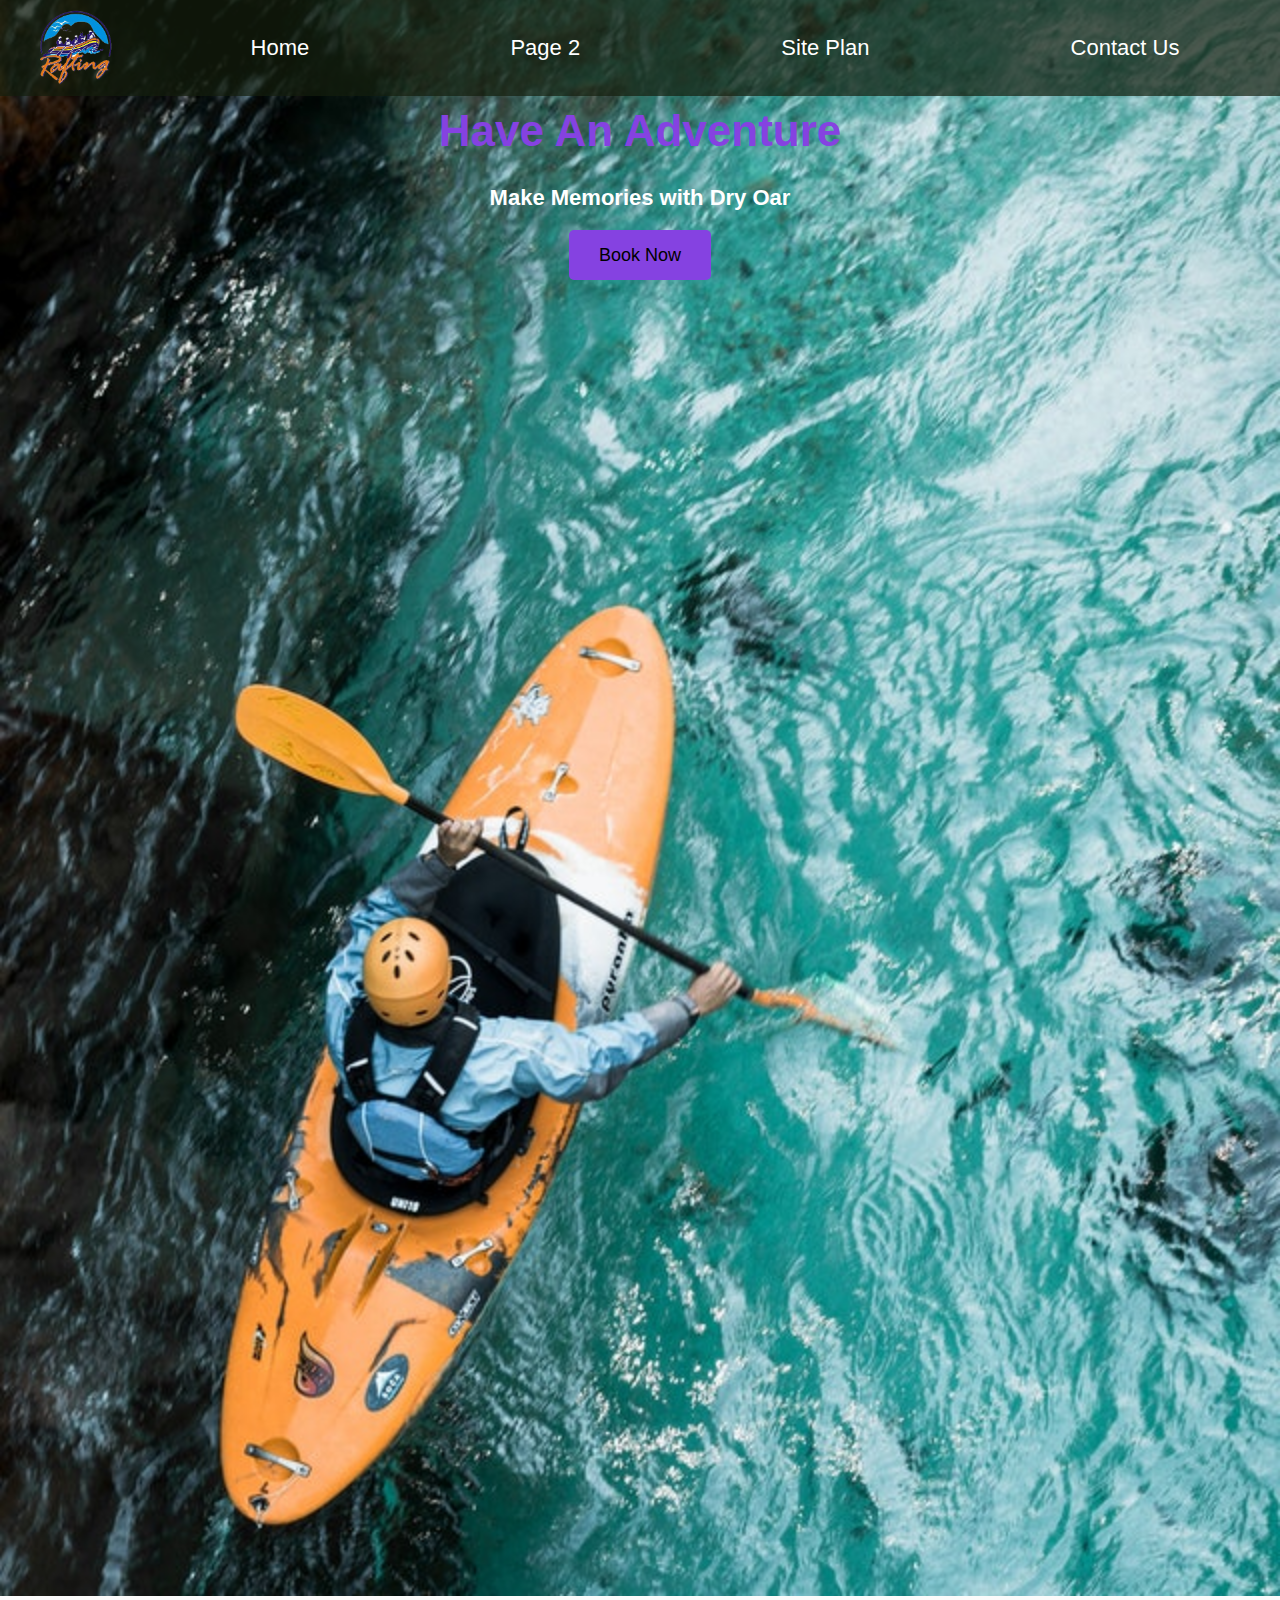
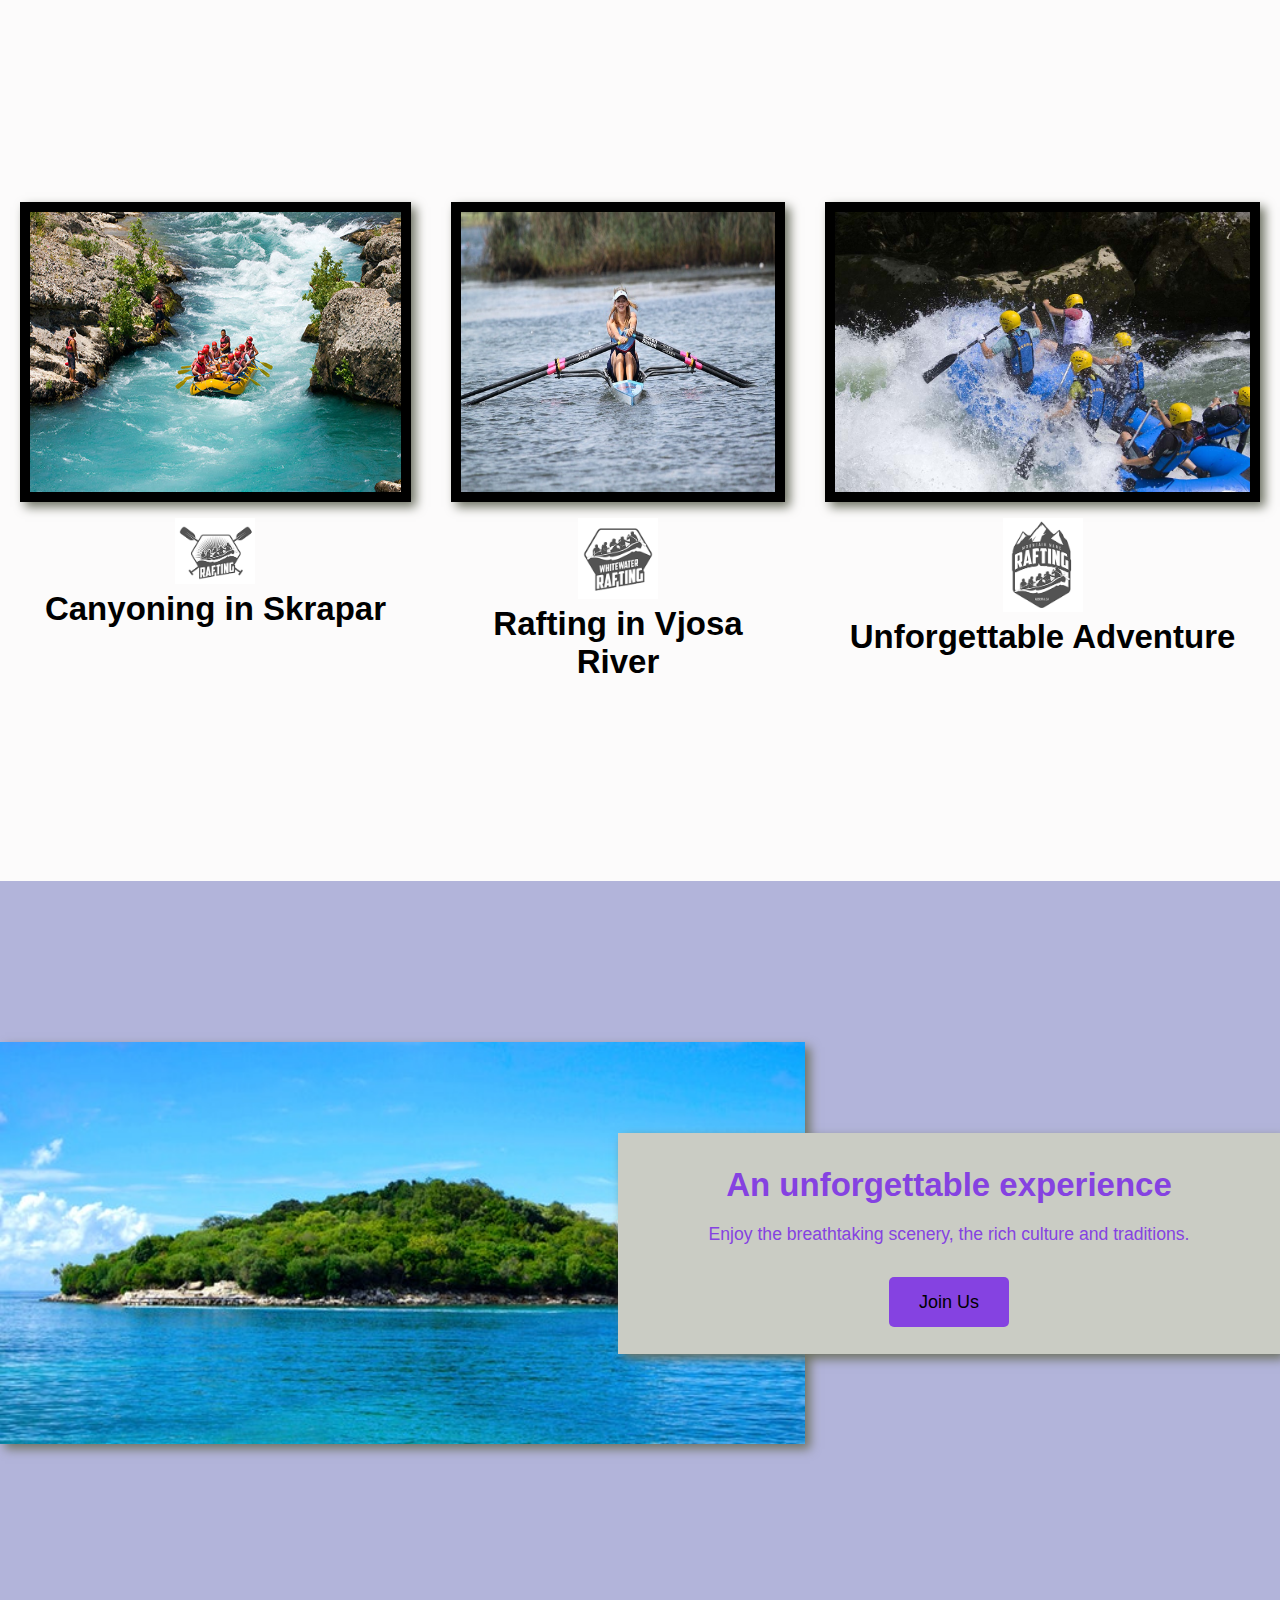
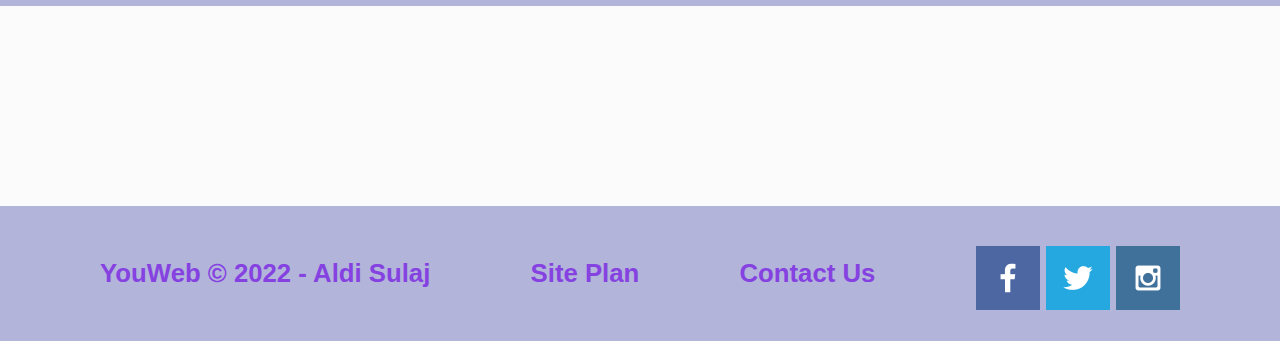
<file: wwr/index.html>
<!DOCTYPE html>
<html lang="en">

<head>
    <meta charset="UTF-8">
    <meta http-equiv="X-UA-Compatible" content="IE=edge">
    <meta name="viewport" content="width=device-width, initial-scale=1.0">
    <title>Discover Albania | YouWeb | Home</title>
    <link rel="stylesheet" href="styles/style.css">
</head>

<body>
    <div id="content">
        <header>
            <a href="index.html" id="logo_link">
                <img class="logo" src="images/logo.png" width="240" alt="Logo" />
            </a>
            <nav>
                <a href="index.html">Home</a>
                <a href="#">Page 2</a>
                <a href="site-plan-rafting.html">Site Plan</a>
                <a href="contactus.html">Contact Us</a>
            </nav>
        </header>
        <div id="hero">
            <div id="hero-box">
                <img id="hero-img" src="images/rafting_1.jpg" alt="People enjoying white water rafting">
            </div>
            <section id="hero-msg">
                <h1 class="home-title">Have An Adventure</h1>
                <h4>Make Memories with Dry Oar </h4>
                <div class='button-box'>
                    <a class='book' href="rates.html">Book Now</a>
                </div>
            </section>
        </div>
        <main class="home-grid">
            <section class="rivers-card">
                <img class="card-img" src="images/rafting_2.jpg" alt="Beautiful Mountains">
                <img class="icon" src="images/icon-1.png" alt="icon">
                <h2>Canyoning in Skrapar</h2>
            </section>
            <section class="camping-card">
                <img class="card-img" src="images/rafting_3.jpg" alt="Vjosa River">
                <img class="icon" src="images/icon-2.png" alt="icon">
                <h2>Rafting in Vjosa River</h2>
            </section>
            <section class="rapids-card">
                <img class="card-img" src="images/rafting_4.jpg" alt="Holy Mountain of Baba Tomor">
                <img class="icon" src="images/icon-3.png" alt="icon">
                <h2>Unforgettable Adventure</h2>
            </section>
            <div id="background"></div> 
            <img class="mountains" src="images/rafting_5.jpg" alt="Ksamil  best beach">
            <section class="msg">
                <h2>An unforgettable experience</h2>
                <p>Enjoy the breathtaking scenery, the rich culture and traditions.</p>
                <a class='join' href="rivers.html">Join Us</a>
            </section>
        </main>
        <footer>
            <h3>YouWeb &copy; 2022 - Aldi Sulaj</h3>
            <h3><a href="site-plan-rafting.html">Site Plan</a></h3>
            <h3><a href="contactus.html">Contact Us</a></h3>
            <div class="social">
                <a href="https://facebook.com" target="_blank">
                    <img src="images/facebook.png" alt="fb icon">
                </a>
                <a href="https://twitter.com" target="_blank">
                    <img src="images/twitter.png" alt="twitter icon">
                </a>
                <a href="https://instagram.com" target="_blank">
                    <img src="images/instagram.png" alt="instagram icon">
                </a>
            </div>
        </footer>
    </div>
</body>

</html>
</file>
<file: wwr/styles/style.css>
#content{
    max-width: 1600px;
    margin: 0 auto;
}

nav {
    display: flex;
    justify-content: space-around;
}
nav a{
    text-align: center;
    color: white;
    text-decoration: none;
    padding: 35px;
}
#hero-msg h1, #hero-msg h4{
    text-align: center; 
}
.button-box{
    text-align: center; 
}
main section{
    text-align: center; 
}
#background{
    height: 725px;
}
body{
    font-family: Century Gothic, CenturyGothic, AppleGothic, sans-serif;
    background-color: #fcfbfb;
    font-size: 22px;
    margin: 0;
    padding: 0;
}
header{
    background-color:rgba(20,30,13, .7);
    display: grid;
    grid-template-columns: 150px auto;

}
nav a:hover{
    background-color: black;
    color: #8542e1;
}
.book, .join{
    background-color: #8542e1;
    color: #000;
    text-decoration: none;
    font-size: 18px;
    padding: 15px 30px;
    margin-top: 50px;
    border-radius: 5px;
}
.book:hover, .join:hover{
    background-color: green;
    color: #000;
}
#background{
    background-color: #b2b4da;
}
.msg{
    background-color: #b2b4da;
    line-height: 1.5em;
    padding: 35px;
}
footer{
 background-color: #b2b4da;
 padding: 25px 50px;
 margin-top: 200px;
 display: flex;
 justify-content: space-around;
 align-items: center;
}
.home-title{
    font-family: 'Rock Salt', 'Bradley Hand', sans-serif;
    color: #8542e1;
    font-size: 2em;
    margin-top: 10px;
}
h4{
    color: #8542e1;
}
.msg h2{
    font-family: 'Rock Salt', 'Bradley Hand', sans-serif;
    color: #8542e1;
}
.msg p{
    color: #8542e1;
    font-size: .8em;
    padding-bottom: 15px;
}
footer h3{
    color: #8542e1;
}
footer a{
    color: #8542e1;
    text-decoration: none;
}
footer a:hover{
    color: #000;
}
.icon {
    width: 80px;
    padding-top: 10px;
}
.logo{
    width: 80px;
}
#hero-img{
    width: 100%;
}
footer p {
    font-size: 1.2em;
}          
footer p a:hover {
    text-decoration: underline;
} 
h2 {
    margin: 0;
}
#logo_link{
    padding-top: 5px;
    justify-self: center;
    align-self: center;
}
footer .social img{
    padding-top: 15px;
}
.rivers-card, .camping-card, .rapids-card{
    margin: 200px 20px;
}
.card-img{
    border: 10px solid black;
    transition: transform .5s;
    box-shadow: 5px 5px 10px #6f7364;
    width: auto;
    height: 300px;
}
main section img{
    box-sizing: border-box;
}

#hero {
    display: grid;
    grid-template-columns: 1fr 3fr 1fr;
    margin-top: -100px;
}

#hero-box {
    grid-column: 1/4;
    grid-row: 1/3;
    z-index: -1;
}

#hero-msg h4 {
    color: white;
}

#hero-msg {
    grid-column: 2/3;
    grid-row: 1/2;
    margin-top: 100px;
}
 
.home-grid {
    display: grid;
    grid-template-columns: 10fr;

}

.card-img, .mountains {
    width: 100%;
}

.rivers-card {
    grid-column: 2/4;
    grid-row: 2/3;
}

.camping-card {
    grid-column: 5/7;
    grid-row: 2/3;
}

.rapids-card {
    grid-column: 8/10;
    grid-row: 2/3;
}

#background {
    grid-column: 1/11;
    grid-row: 4/9;
}

.mountains {
    width: 100%;
    grid-column: 2/7;
    grid-row: 5/8;
    box-shadow: 5px 5px 10px #6f7364;
}

.msg {
    background-color: #caccc4;
    grid-column: 6/10;
    grid-row: 6/7;
    padding: 35px;
    box-shadow: 5px 5px 10px #6f7364;
}
.card-img:hover {
    opacity: .6;
    transform: scale(1.1);
}


@media screen and (max-width: 900px) {
    #hero, .home-grid {
        display: block;
        height: auto;
    }
    nav, footer {
        flex-direction: column;
    }
    nav a {
        display: block;
        padding: 15px;
    }
    #hero {
        margin-top: 0;
    }
    #hero-msg {
        margin-top: 0;
    }
    #hero-msg h4 {
        display: none;
    }
    .home-title {
        font-size: 25px;
        color: #6f7364;
    }
    .rivers-card, .camping-card, .rapids-card { 
        margin: 50px auto;
        width: 60%;
    }
    #background {
        display: none;
    }
    .mountains, .msg {
        width: 80%;
        display: block;
        margin: 0 auto;
    }
    footer {
        margin-top: 25px;
    }
}
</file>
